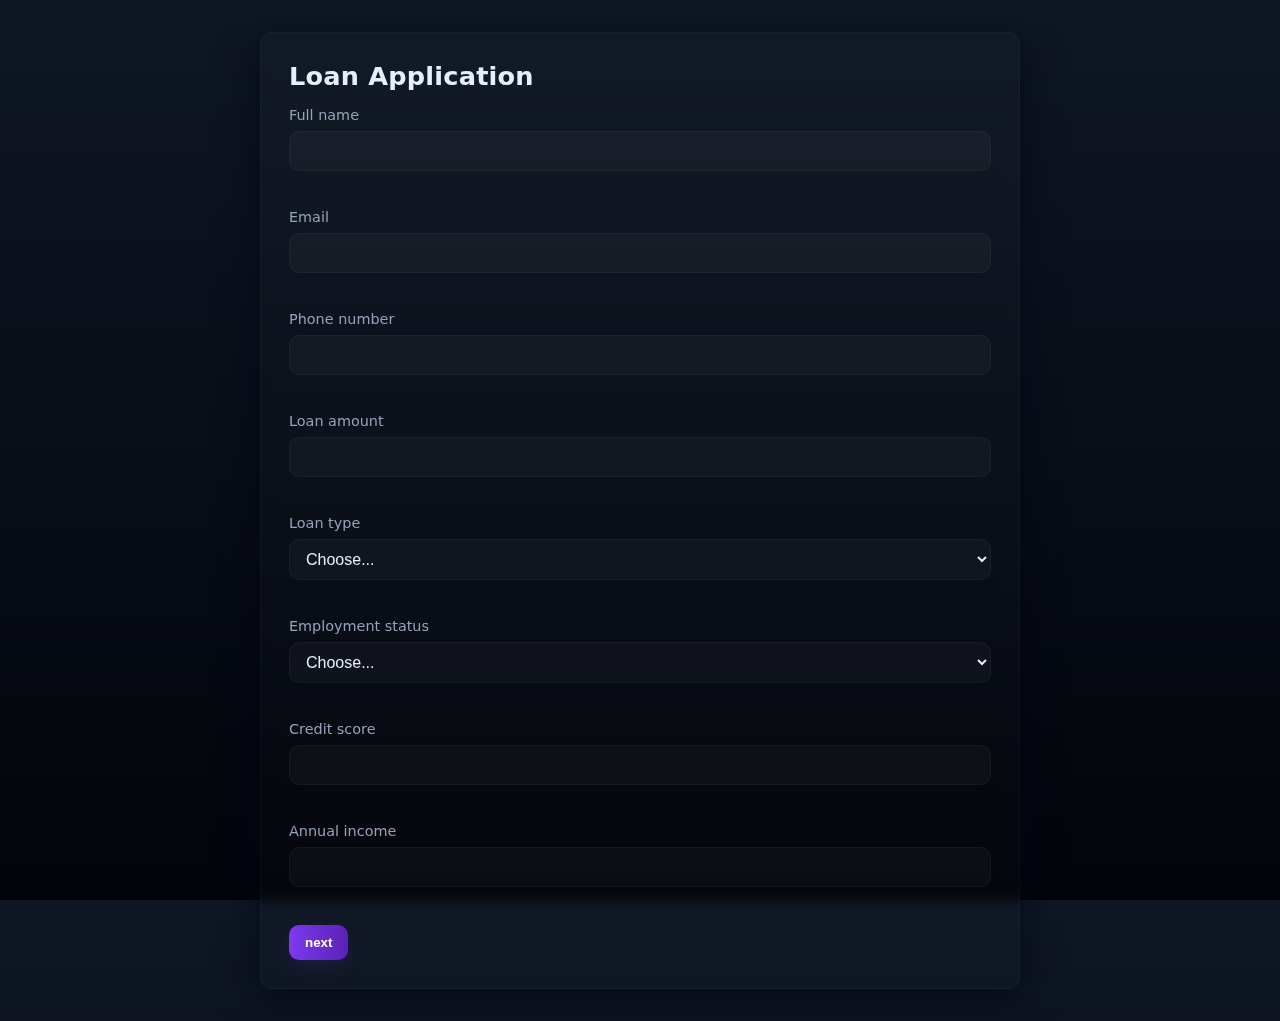
<file: form.html>
<!doctype html>
<html lang="en">
<head>
  <meta charset="utf-8" />
  <meta name="viewport" content="width=device-width,initial-scale=1" />
  <title>Loan Form</title>
  <style>
    :root{
  --bg: #0f1724;
  --card: #0b1220;
  --muted: #94a3b8;
  --accent: #7c3aed;
  --success: #16a34a;
  --danger: #ef4444;
  --glass: rgba(255,255,255,0.03);
  --radius: 12px;
  font-family: Inter, system-ui, -apple-system, "Segoe UI", Roboto, "Helvetica Neue", Arial;
}

*{box-sizing:border-box}
html,body {
  height:100%;
  margin:0;
  background: linear-gradient(180deg,var(--bg), #02040a);
  color:#e6eef8;
  -webkit-font-smoothing:antialiased;
  -moz-osx-font-smoothing:grayscale;
}

main{
  min-height:100vh;
  display:flex;
  align-items:center;
  justify-content:center;
  padding:32px;
}

#form-container{
  width:100%;
  max-width:760px;
  background: linear-gradient(180deg, rgba(255,255,255,0.02), rgba(255,255,255,0.01));
  border-radius: var(--radius);
  padding:28px;
  box-shadow: 0 10px 40px rgba(2,6,23,0.7);
  border: 1px solid rgba(255,255,255,0.03);
  backdrop-filter: blur(6px);
}

#form-title{
  margin:0 0 16px 0;
  font-size:1.6rem;
  letter-spacing:0.2px;
}

form .row{
  display:flex;
  flex-direction:column;
  gap:8px;
  margin-bottom:14px;
}

label{
  font-size:0.9rem;
  color:var(--muted);
}

input[type="text"],
input[type="email"],
input[type="tel"],
input[type="number"],
select{
  padding:10px 12px;
  border-radius:10px;
  border:1px solid rgba(255,255,255,0.04);
  background: var(--glass);
  color:inherit;
  outline:none;
  font-size:1rem;
  transition:box-shadow .15s, border-color .15s;
}

input:focus, select:focus{
  border-color:rgba(124,58,237,0.85);
  box-shadow: 0 6px 18px rgba(25, 19, 35, 0.06);
}

.error{
  color:var(--danger);
  font-size:0.82rem;
  height:16px; /* reserve space */
}

.actions{
  display:flex;
  gap:12px;
  margin-top:6px;
}

button{
  padding:10px 16px;
  border-radius:10px;
  border:none;
  cursor:pointer;
  background: linear-gradient(90deg,var(--accent), #5b21b6);
  color:white;
  font-weight:600;
  box-shadow: 0 8px 20px rgba(124,58,237,0.12);
}

button.muted{
  background:transparent;
  border:1px solid rgba(255,255,255,0.04);
  color:var(--muted);
  box-shadow:none;
}

#result{
  margin-top:18px;
  padding:14px;
  background: rgba(255,255,255,0.02);
  border-radius:10px;
  display:none;
}

#result.show{
  display:block;
}

.summary-row{
  display:flex;
  justify-content:space-between;
  gap:16px;
  margin-bottom:6px;
  color:var(--muted);
  font-size:0.95rem;
}

.small{
  font-size:0.85rem;
  color:var(--muted);
}

/* responsive */
@media (max-width:520px){
  #form-container{ padding:16px; }
  .summary-row{ flex-direction:column; align-items:flex-start; gap:4px; }
}

  </style>
</head>
<body>
  <main>
    <section id="form-container" aria-labelledby="form-title">
      <h1 id="form-title">Loan Application</h1>

      <form id="loanForm" novalidate>
        <div class="row">
          <label for="name">Full name</label>
          <input type="text" id="name" name="name" required autocomplete="name" />
          <span class="error" id="err-name"></span>
        </div>

        <div class="row">
          <label for="email">Email</label>
          <input type="email" id="email" name="email" required autocomplete="email" />
          <span class="error" id="err-email"></span>
        </div>

        <div class="row">
          <label for="phone">Phone number</label>
          <input type="tel" id="phone" name="phone" required inputmode="tel" maxlength="15" />
          <span class="error" id="err-phone"></span>
        </div>

        <div class="row">
          <label for="loan_amount">Loan amount</label>
          <input type="text" id="loan_amount" name="loan_amount" required inputmode="numeric" />
          <span class="error" id="err-loan_amount"></span>
        </div>

        <div class="row">
          <label for="loan_type">Loan type</label>
          <select id="loan_type" name="loan_type" required>
            <option value="">Choose...</option>
            <option>Personal</option>
            <option>Home</option>
            <option>Auto</option>
            <option>Education</option>
            <option>Business</option>
          </select>
          <span class="error" id="err-loan_type"></span>
        </div>

        <div class="row">
          <label for="employment_status">Employment status</label>
          <select id="employment_status" name="employment_status" required>
            <option value="">Choose...</option>
            <option>Employed</option>
            <option>Self-employed</option>
            <option>Unemployed</option>
            <option>Student</option>
            <option>Retired</option>
          </select>
          <span class="error" id="err-employment_status"></span>
        </div>

        <div class="row">
          <label for="credit_score">Credit score</label>
          <input type="number" id="credit_score" name="credit_score" min="300" max="850" required />
          <span class="error" id="err-credit_score"></span>
        </div>

        <div class="row">
          <label for="annual_income">Annual income</label>
          <input type="text" id="annual_income" name="annual_income" required inputmode="numeric" />
          <span class="error" id="err-annual_income"></span>
        </div>

        <div class="actions">
          <button onclick="goToUpload()" id="submitBtn"  disabled>next</button>
          
        </div>
      </form>

      <div id="result" aria-live="polite"></div>
    </section>
  </main>

  <script>
    // app.js
// Attach listeners, validate, format numbers and show summary

document.addEventListener('DOMContentLoaded', () => {
  const form = document.getElementById('loanForm');
  const phone = document.getElementById('phone');
  const loanAmount = document.getElementById('loan_amount');
  const annualIncome = document.getElementById('annual_income');
  const creditScore = document.getElementById('credit_score');
  const result = document.getElementById('result');

  // Helper: format number with commas (keeps only digits and dots)
  function formatNumberWithCommas(str) {
    if (!str) return '';
    const cleaned = ('' + str).replace(/[^\d.]/g, '');
    const parts = cleaned.split('.');
    parts[0] = parts[0].replace(/\B(?=(\d{3})+(?!\d))/g, ',');
    return parts.join('.');
  }

  // Phone formatting: simple grouping for readability
  phone.addEventListener('input', (e) => {
    let v = e.target.value;
    v = v.replace(/[^\d+]/g, ''); // allow + and digits
    // simple grouping: +cc xxxxx... (not strict phone lib)
    if (v.startsWith('+')) {
      // keep + and digits
      v = '+' + v.slice(1).slice(0, 14);
    } else {
      v = v.slice(0, 12);
    }
    e.target.value = v;
  });

  // Format loan amount and income on blur & while typing (visually only)
  [loanAmount, annualIncome].forEach(inp => {
    inp.addEventListener('input', () => {
      const caret = inp.selectionStart;
      const raw = inp.value;
      const formatted = formatNumberWithCommas(raw);
      inp.value = formatted;
      // attempt to restore caret approx (best-effort)
      inp.selectionStart = inp.selectionEnd = Math.min(caret, inp.value.length);
    });
  });

  // Validation helpers
  function showError(id, msg) {
    const el = document.getElementById('err-' + id);
    if (el) el.textContent = msg || '';
  }

  function clearErrors() {
    ['name','email','phone','loan_amount','loan_type','employment_status','credit_score','annual_income']
      .forEach(k => showError(k, ''));
  }

  function parseNumberFromInput(formatted) {
    if (!formatted) return NaN;
    return Number(String(formatted).replace(/,/g, ''));
  }

  function validEmail(email) {
    // simple regex (good for UI validation)
    return /^[^\s@]+@[^\s@]+\.[^\s@]+$/.test(email);
  }

  function validPhone(p) {
    // require at least 7 digits, allow leading +
    const digits = p.replace(/[^\d]/g, '');
    return digits.length >= 7;
  }

  form.addEventListener('submit', (ev) => {
    ev.preventDefault();
    clearErrors();
    result.classList.remove('show');
    result.innerHTML = '';

    const data = {
      name: form.name.value.trim(),
      email: form.email.value.trim(),
      phone: form.phone.value.trim(),
      loan_amount: form.loan_amount.value.trim(),
      loan_type: form.loan_type.value.trim(),
      employment_status: form.employment_status.value.trim(),
      credit_score: form.credit_score.value.trim(),
      annual_income: form.annual_income.value.trim()
    };

    let valid = true;

    if (!data.name) {
      showError('name', 'Please enter your name');
      valid = false;
    }
    if (!data.email || !validEmail(data.email)) {
      showError('email', 'Please enter a valid email');
      valid = false;
    }
    if (!validPhone(data.phone)) {
      showError('phone', 'Please enter a valid phone number');
      valid = false;
    }

    const loanNum = parseNumberFromInput(data.loan_amount);
    if (!loanNum || isNaN(loanNum) || loanNum <= 0) {
      showError('loan_amount', 'Enter a valid loan amount');
      valid = false;
    }

    if (!data.loan_type) {
      showError('loan_type', 'Select a loan type');
      valid = false;
    }

    if (!data.employment_status) {
      showError('employment_status', 'Select your employment status');
      valid = false;
    }

    const cscore = Number(data.credit_score);
    if (isNaN(cscore) || cscore < 300 || cscore > 850) {
      showError('credit_score', 'Credit score must be between 300 and 850');
      valid = false;
    }

    const incomeNum = parseNumberFromInput(data.annual_income);
    if (!incomeNum || isNaN(incomeNum) || incomeNum <= 0) {
      showError('annual_income', 'Enter a valid annual income');
      valid = false;
    }

    if (!valid) {
      // focus first error field
      const firstErr = document.querySelector('.error:not(:empty)');
      if (firstErr) {
        const id = firstErr.id.replace('err-','');
        const el = document.getElementById(id);
        if (el) el.focus();
      }
      return;
    }

    // If valid, prepare summary and (optionally) send to backend.
    // For this demo we only show summary and "mock" risk suggestion.
    const dti = (loanNum / incomeNum).toFixed(2); // simplistic debt-to-income ratio
    let risk;
    if (cscore >= 720 && dti < 0.35) risk = 'Low';
    else if (cscore >= 650 && dti < 0.45) risk = 'Moderate';
    else risk = 'High';

    result.innerHTML = `
      <div class="summary-row"><strong>Name</strong><span>${escapeHtml(data.name)}</span></div>
      <div class="summary-row"><strong>Email</strong><span class="small">${escapeHtml(data.email)}</span></div>
      <div class="summary-row"><strong>Phone</strong><span>${escapeHtml(data.phone)}</span></div>
      <div class="summary-row"><strong>Loan</strong><span>${formatNumberWithCommas(loanNum)} (${escapeHtml(data.loan_type)})</span></div>
      <div class="summary-row"><strong>Employment</strong><span>${escapeHtml(data.employment_status)}</span></div>
      <div class="summary-row"><strong>Credit score</strong><span>${cscore}</span></div>
      <div class="summary-row"><strong>Annual income</strong><span>${formatNumberWithCommas(incomeNum)}</span></div>
      <div class="summary-row"><strong>Debt→Income (simple)</strong><span>${dti}</span></div>
      <div class="summary-row"><strong>Estimated risk</strong><span style="color:${risk === 'Low' ? 'var(--success)' : (risk==='Moderate' ? '#f59e0b' : 'var(--danger)')}"><strong>${risk}</strong></span></div>
      <div class="small" style="margin-top:8px">This is a client-side preview. No data was sent to any server in this demo.</div>
    `;
    result.classList.add('show');

    // OPTIONAL: here you'd perform a fetch to backend endpoint:
    // fetch('/api/loan', { method:'POST', headers:{'Content-Type':'application/json'}, body: JSON.stringify({ ... }) })
    // .then(...)

  });

  // Reset handler hides result and errors
  form.addEventListener('reset', () => {
    setTimeout(() => {
      clearErrors();
      result.classList.remove('show');
      result.innerHTML = '';
    }, 50);
  });

  // small helper to escape output for HTML
  function escapeHtml(s) {
    return String(s)
      .replaceAll('&','&amp;')
      .replaceAll('<','&lt;')
      .replaceAll('>','&gt;')
      .replaceAll('"','&quot;')
      .replaceAll("'", '&#39;');
  }
});


   // helper to next page which is document upload page
    function goToUpload() {
        window.location.href = "upload.html";
    }



    // Select the form, button, and all required inputs
const myForm = document.getElementById('loanForm');
const submitButton = document.getElementById('submitBtn');
const requiredInputs = myForm.querySelectorAll('[required]');

// Function to check if all fields are valid
function checkFormValidity() {
  let allValid = true;
  
  // Loop through all required inputs
  requiredInputs.forEach(input => {
    // If any input is not valid, set allValid to false
    if (!input.checkValidity()) {
      allValid = false;
    }
  });

  // Enable/disable the button based on validity
  submitButton.disabled = !allValid;
}

// Add event listeners to all required inputs
requiredInputs.forEach(input => {
  // Use the 'input' event for real-time checking as the user types
  input.addEventListener('input', checkFormValidity);
  // Optional: 'change' event for elements like dropdowns or checkboxes
  input.addEventListener('change', checkFormValidity); 
});

// Initial check on page load (in case autofill happens)
checkFormValidity();

  </script>
</body>
</html>
</file>
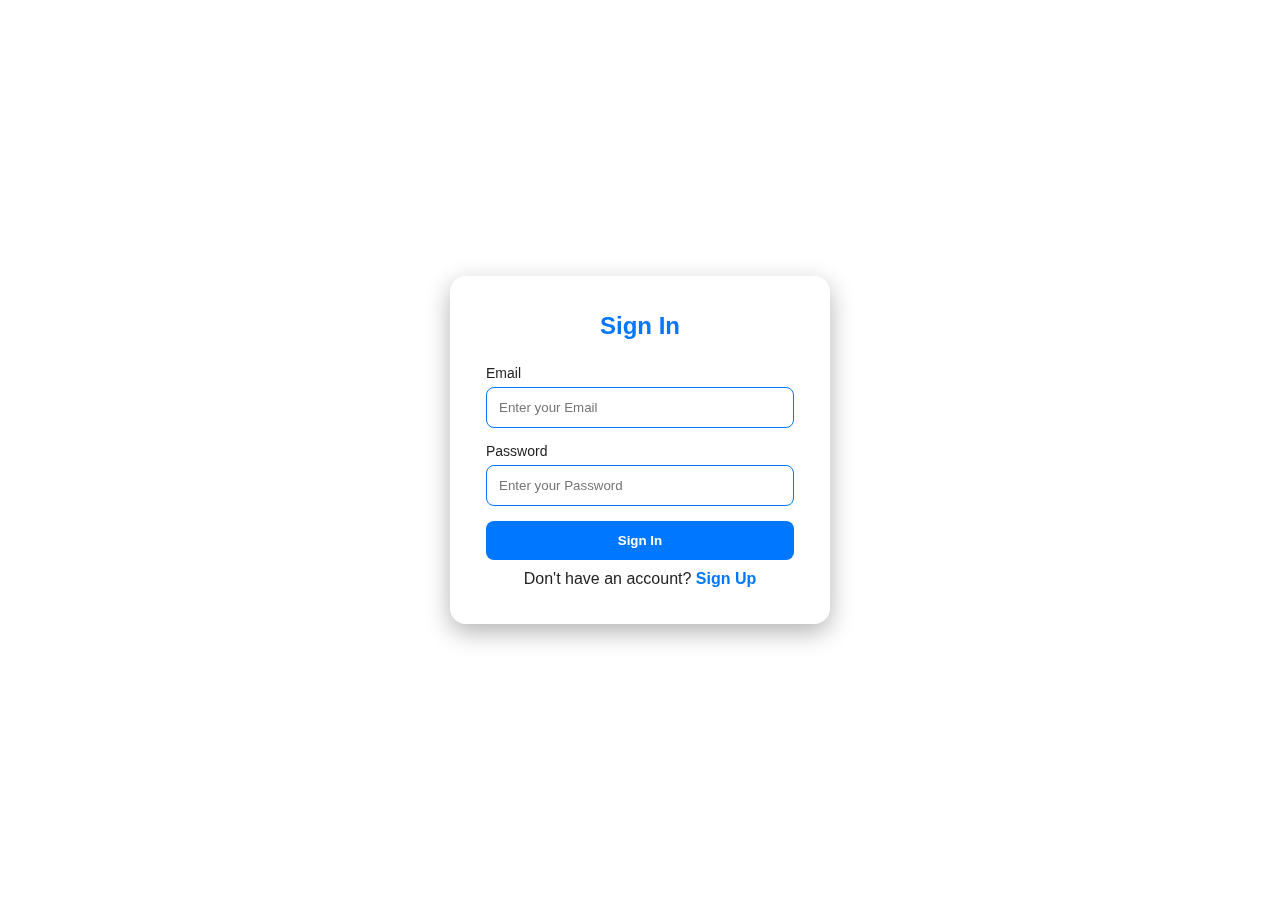
<file: login.html>
<!DOCTYPE html>
<html lang="en">

<head>
    <meta charset="UTF-8">
    <meta http-equiv="X-UA-Compatible" content="IE=edge">
    <meta name="viewport" content=
        "width=device-width, initial-scale=1.0">
    <!DOCTYPE html>

<html lang="en">
<head>
    <meta charset="UTF-8">
    <meta http-equiv="X-UA-Compatible" content="IE=edge">
    <meta name="viewport" content="width=device-width, initial-scale=1.0">
    <title>Technical Gyaan - Sign In</title>

<style>
    /* RESET */
    *{
        margin:0;
        padding:0;
        box-sizing:border-box;
        font-family:"Poppins",sans-serif;
    }

    /* LIGHT THEME */
    :root{
        --bg:#ffffff;
        --text:#222;
        --card:rgba(255,255,255,0.15);
        --accent:#0077ff;
    }

    /* AUTO DARK THEME */
    @media (prefers-color-scheme: dark){
    :root{
        --bg:#0f0f0f;
        --text:#e5e5e5;
        --card:rgba(0,0,0,0.35);
        --accent:#4d91ff;
    }
    }

    body{
        height:100vh;
        background-size:cover;
        background-position:center;
        background-repeat:no-repeat;
        display:flex;
        justify-content:center;
        align-items:center;
        color:var(--text);
    }

    /* SIGN IN CONTAINER */
    .container{
        width:380px;
        padding:35px;
        border-radius:16px;
        background:var(--card);
        backdrop-filter:blur(10px);       /* MERGE BKG + BOX EFFECT */
        border:1px solid rgba(255,255,255,0.3);
        box-shadow:0 8px 25px rgba(0,0,0,0.3);
        animation:fadeIn .6s ease;
    }

    h2{
        text-align:center;
        color:var(--accent);
        margin-bottom:25px;
    }

    /* INPUTS */
    .signin-box{
        display:flex;
        flex-direction:column;
    }

    .signin-box label{
        margin-bottom:6px;
        font-size:14px;
    }

    .signin-box input{
        padding:12px;
        border-radius:8px;
        border:1px solid var(--accent);
        background:rgba(255,255,255,0.35);
        color:var(--text);
        margin-bottom:15px;
        backdrop-filter:blur(5px);
    }

    .signin-box input:focus{
        outline:none;
        box-shadow:0 0 8px rgba(0,119,255,0.4);
    }

    /* BUTTON */
    .signin-btn{
        padding:12px;
        background:var(--accent);
        border:none;
        border-radius:8px;
        color:white;
        font-weight:600;
        cursor:pointer;
        transition:.3s;
    }

    .signin-btn:hover{
        opacity:0.85;
    }

    /* SIGN-UP LINK */
    .signup-link{
        margin-top:10px;
        text-align:center;
    }

    .signup-link a{
        color:var(--accent);
        text-decoration:none;
        font-weight:600;
    }

    /* ANIMATION */
    @keyframes fadeIn {
        from{opacity:0; transform:translateY(20px);}
        to{opacity:1; transform:translateY(0);}
    }
</style>

    <title>DigitalLoan-signin</title>
</head>

<body>
     <section class="signin" id="signin">
    <div class="container">
        <h2>Sign In</h2>

        <div class="signin-box">
            <label>Email</label>
            <input type="email" placeholder="Enter your Email">

            <label>Password</label>
            <input type="password" placeholder="Enter your Password">

            <button class="signin-btn">Sign In</button>

            <p class="signup-link">
                Don't have an account? <a href="signin.html">Sign Up</a>
            </p>
        </div>
    </div>
</section>
<script>
    // Select elements
const signInBtn = document.querySelector(".signin-btn");
const emailInput = document.querySelector("input[type='email']");
const passInput = document.querySelector("input[type='password']");

// On button click
signInBtn.addEventListener("click", () => {

    const email = emailInput.value.trim();
    const password = passInput.value.trim();

    // Check empty fields
    if(email === "" || password === ""){
        alert("Please fill all fields!");
        return;
    }

    // For now just log & alert
    console.log("Email:", email);
    console.log("Password:", password);

    alert("Sign In Successful!");

    //  connecting to backend
    /*
    fetch("http://your-backend-url/login", {
        method: "POST",
        headers: {
            "Content-Type": "application/json"
        },
        body: JSON.stringify({
            email,
            password
        })
    })
    .then(res => res.json())
    .then(data => {
        console.log("Response:", data);
    })
    .catch(err => console.error(err));
    */
});
</script>
</body>
</html>
</file>
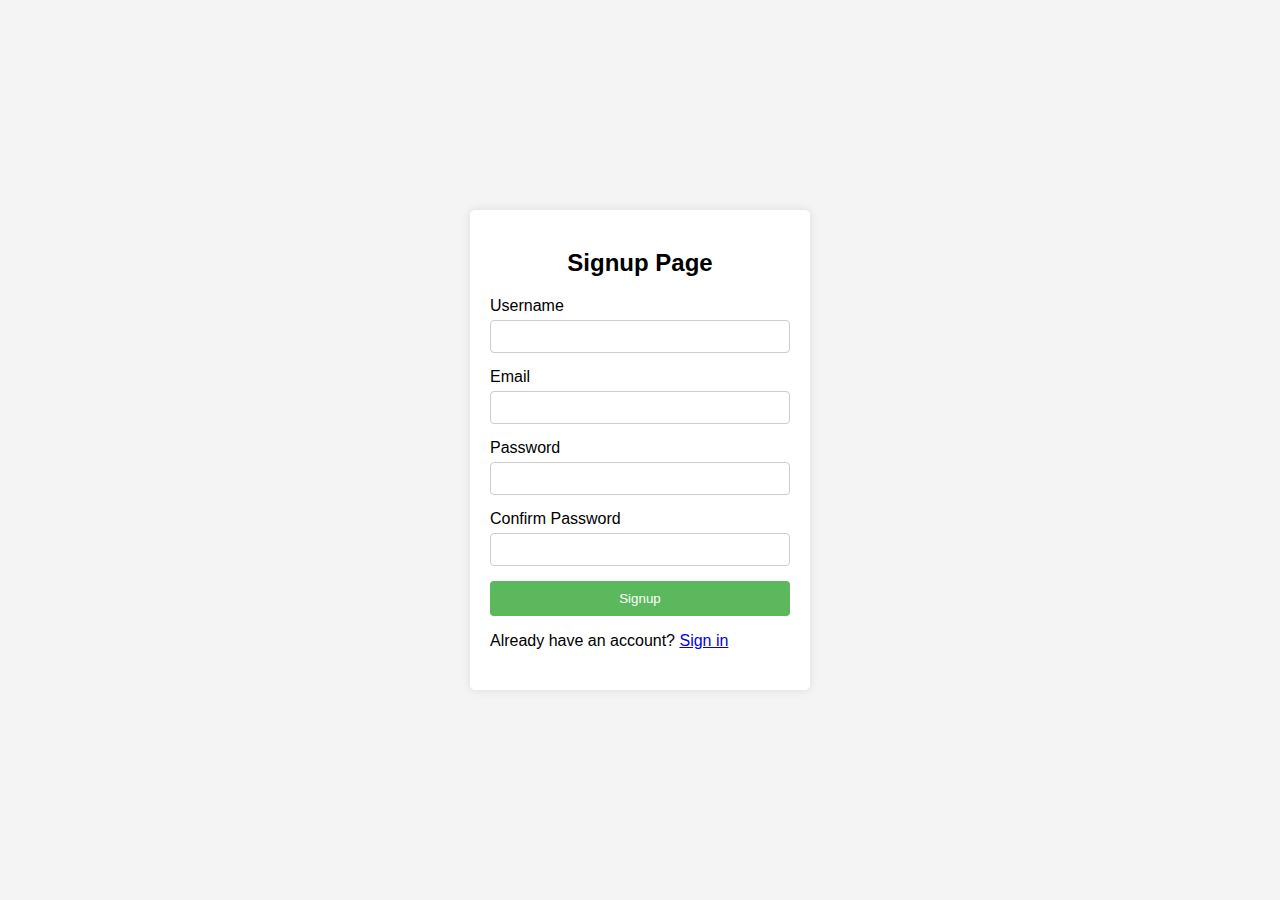
<file: signin.html>
<!DOCTYPE html>
<html lang="en">

<head>
    <meta charset="UTF-8">
    <meta name="viewport" content="width=device-width, initial-scale=1.0">
    <title>DigitalLoan-Signup</title>
    <style>
        body {
            font-family: Arial, sans-serif;
            background-color: #f4f4f4;
            display: flex;
            justify-content: center;
            align-items: center;
            height: 100vh;
            margin: 0;
        }

        .container {
            background-color: white;
            padding: 20px;
            border-radius: 5px;
            box-shadow: 0 0 10px rgba(0, 0, 0, 0.1);
            width: 300px;
        }

        h2 {
            margin-bottom: 20px;
            text-align: center;
        }

        .form-group {
            margin-bottom: 15px;
        }

        label {
            display: block;
            margin-bottom: 5px;
        }

        input {
            width: 100%;
            padding: 8px;
            box-sizing: border-box;
            border: 1px solid #ccc;
            border-radius: 4px;
        }

        button {
            width: 100%;
            padding: 10px;
            background-color: #5cb85c;
            border: none;
            color: white;
            border-radius: 4px;
            cursor: pointer;
        }

        button:hover {
            background-color: #4cae4c;
        }

        #message {
            margin-top: 20px;
            text-align: center;
        }

        .error {
            color: red;
            font-size: 0.9em;
        }

        .password-hint {
            font-size: 0.9em;
            color: #666;
            margin-top: 5px;
            display: none;
        }

        .password-strength {
            margin-top: 5px;
        }

        .password-strength div {
            height: 5px;
            border-radius: 4px;
        }

        .weak {
            width: 33%;
            background-color: red;
        }

        .medium {
            width: 66%;
            background-color: orange;
        }

        .strong {
            width: 100%;
            background-color: green;
        }
    </style>
</head>

<body>
    <div class="container">
        <h2>Signup Page</h2>
        <form id="signupForm">
            <div class="form-group">
                <label for="username">Username</label>
                <input type="text" id="username" name="username" required>
            </div>
            <div class="form-group">
                <label for="email">Email</label>
                <input type="email" id="email" name="email" required>
            </div>
            <div class="form-group">
                <label for="password">Password</label>
                <input type="password" id="password" name="password" required>
                <div class="password-hint" id="passwordHint">
                    Password must be at least 8 characters long, and include at
                    least one uppercase letter, one lowercase letter, one
                    number, and one special character.
                </div>
                <span id="passwordError" class="error"></span>
                <div class="password-strength" id="passwordStrength"></div>
            </div>
            <div class="form-group">
                <label for="confirmPassword">Confirm Password</label>
                <input type="password" id="confirmPassword"
                    name="confirmPassword" required>
                <span id="confirmPasswordError" class="error"></span>
            </div>
            <button type="submit">Signup</button>

            <p class="signup-link">
                Already have an account? <a href="login.html">Sign in</a>
            </p>

        </form>
        <p id="message"></p>
    </div>
    <script>
        document.getElementById('signupForm').addEventListener('submit', function (event) {
            event.preventDefault();

            let username = document.getElementById('username').value;
            let email = document.getElementById('email').value;
            let password = document.getElementById('password').value;
            let confirmPassword = document.getElementById('confirmPassword').value;
            let message = document.getElementById('message');
            let passwordError = document.getElementById('passwordError');
            let confirmPasswordError = document.getElementById('confirmPasswordError');

            let passwordValid = validatePassword(password);
            if (!passwordValid) {
                passwordError.textContent = 'Password does not meet the requirements.';
                return;
            } else {
                passwordError.textContent = '';
            }

            if (password !== confirmPassword) {
                confirmPasswordError.textContent = 'Passwords do not match!';
                return;
            } else {
                confirmPasswordError.textContent = '';
            }

            // Here you can add code to send the form data to the server

            message.style.color = 'green';
            message.textContent = 'Signup successful!';
        });

        document.getElementById('password').addEventListener('focus', function () {
            document.getElementById('passwordHint').style.display = 'block';
        });

        document.getElementById('password').addEventListener('blur', function () {
            document.getElementById('passwordHint').style.display = 'none';
        });

        document.getElementById('password').addEventListener('input', function () {
            let password = this.value;
            let passwordStrength = document.getElementById('passwordStrength');
            let strength = getPasswordStrength(password);

            passwordStrength.innerHTML = ''; // Clear previous strength bars
            if (strength) {
                let strengthBar = document.createElement('div');
                strengthBar.className = strength;
                passwordStrength.appendChild(strengthBar);
            }
        });

        function validatePassword(password) {
            let regex = /^(?=.*[a-z])(?=.*[A-Z])(?=.*\d)(?=.*[@$!%*?&])[A-Za-z\d@$!%*?&]{8,}$/;
            return regex.test(password);
        }

        function getPasswordStrength(password) {
            if (password.length < 8) {
                return 'weak';
            }
            if (password.match(/(?=.*[a-z])(?=.*[A-Z])(?=.*\d)(?=.*[@$!%*?&])/)) {
                return 'strong';
            }
            return 'medium';
        }
    </script>
</body>

</html>
</file>
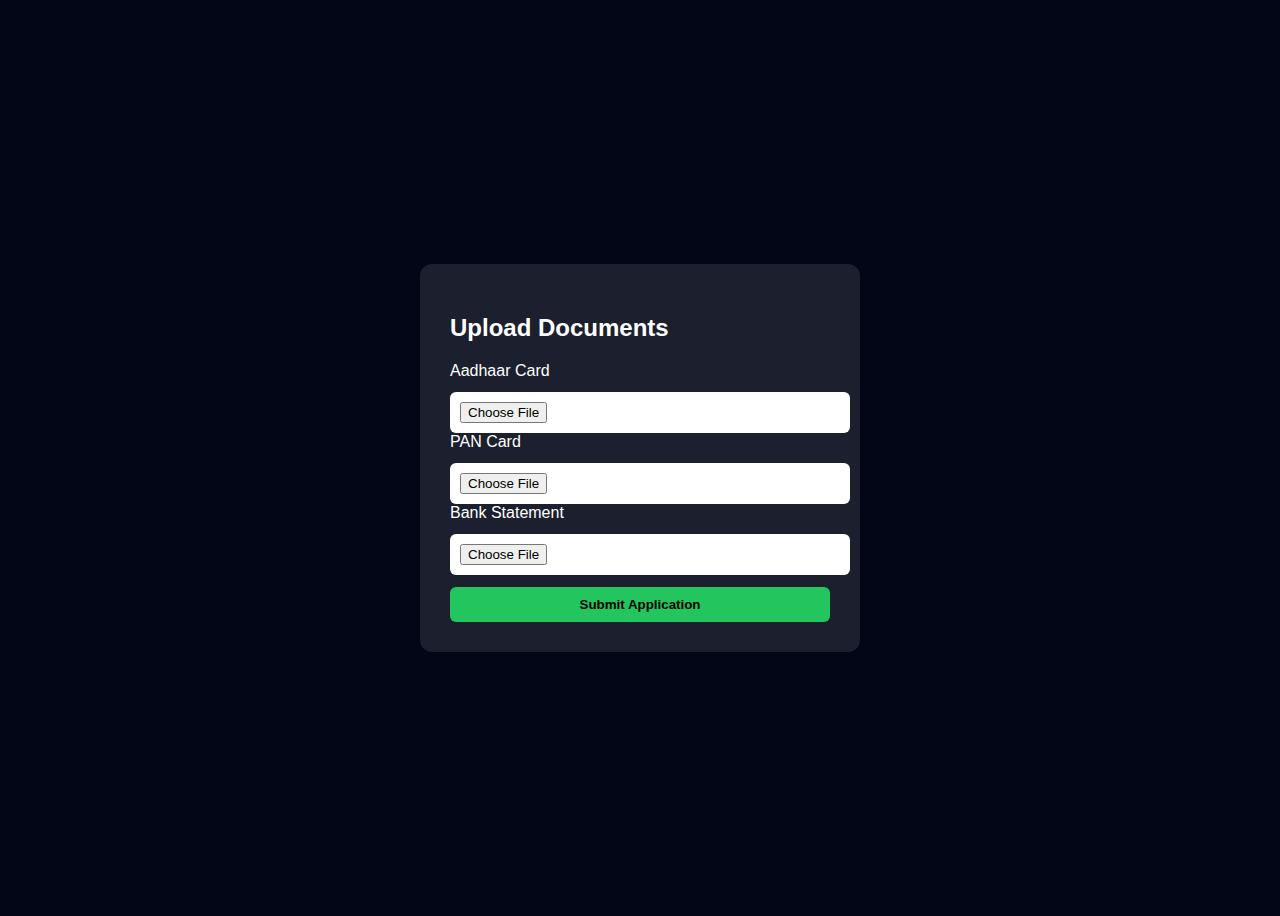
<file: upload.html>
<!DOCTYPE html>
<html lang="en">
<head>
    <meta charset="UTF-8">
    <title>Upload Documents</title>
    <style>
        body {
            font-family: Arial, sans-serif;
            background: #020617;
            color: white;
            display: flex;
            justify-content: center;
            align-items: center;
            height: 100vh;
        }
        .upload-box {
            background: rgba(255,255,255,0.1);
            padding: 30px;
            border-radius: 12px;
            width: 380px;
        }
        input, button {
            width: 100%;
            padding: 10px;
            margin-top: 12px;
            border-radius: 6px;
            border: none;
        }
        input[type="file"] {
            background: white;
        }
        button {
            background: #22c55e;
            font-weight: bold;
            cursor: pointer;
        }
        button:hover {
            background: #16a34a;
        }
    </style>
</head>
<body>

<div class="upload-box">
    <h2>Upload Documents</h2>

    <label>Aadhaar Card</label>
    <input type="file" accept=".pdf,.jpg,.png">

    <label>PAN Card</label>
    <input type="file" accept=".pdf,.jpg,.png">

    <label>Bank Statement</label>
    <input type="file" accept=".pdf">

    <button>Submit Application</button>
</div>

</body>
</html>
</file>
